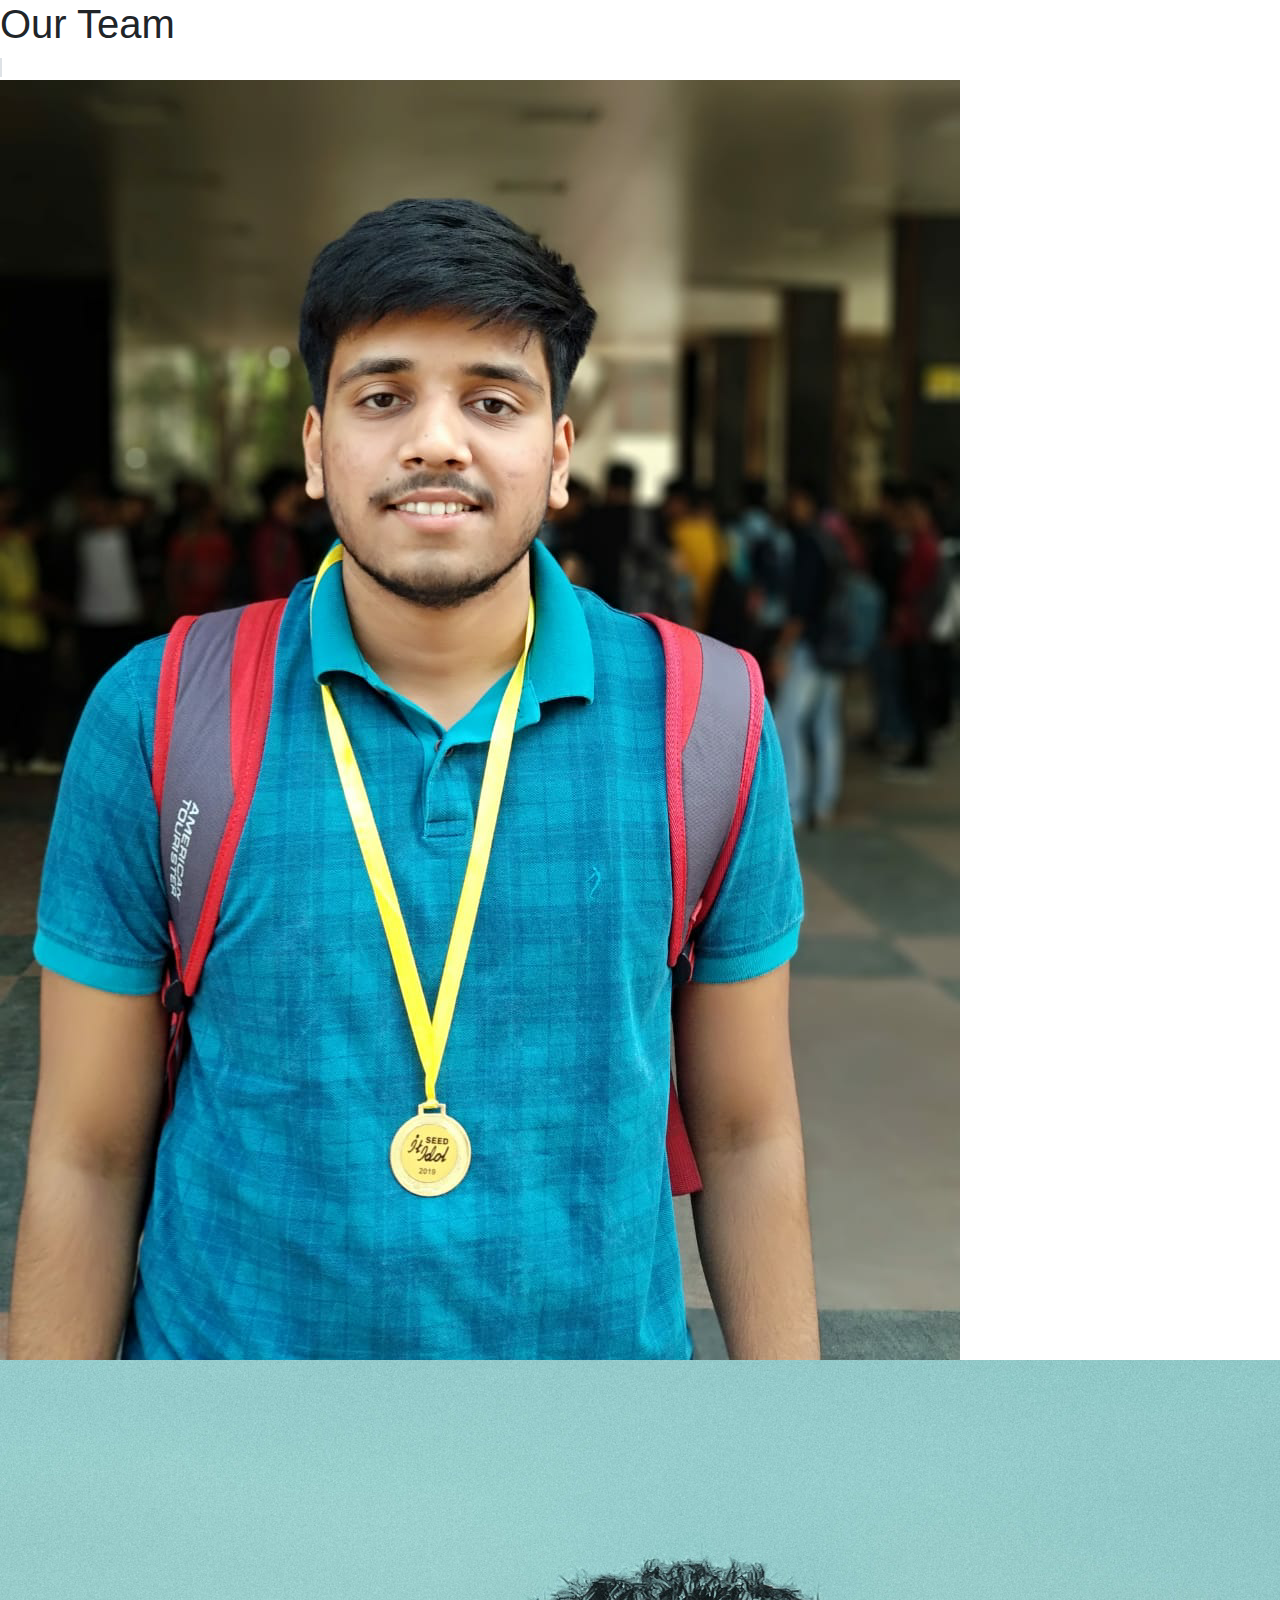
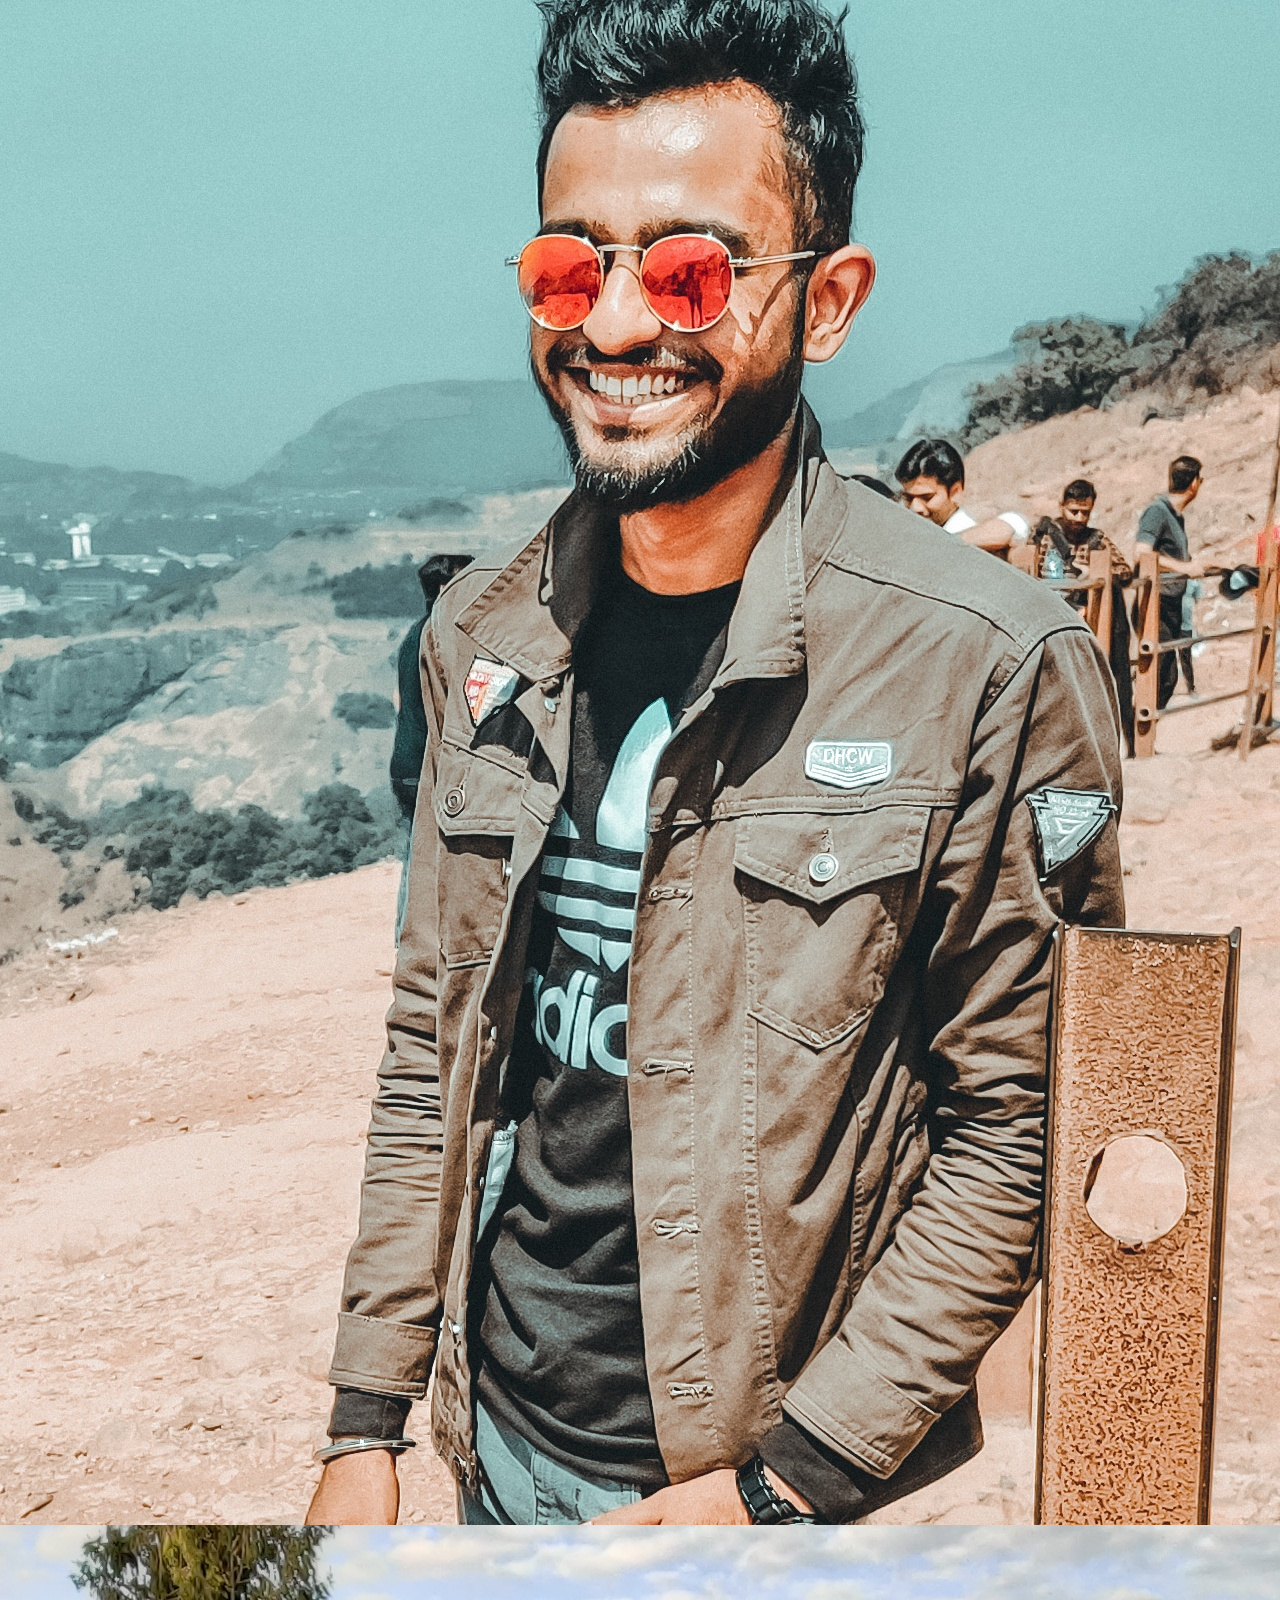
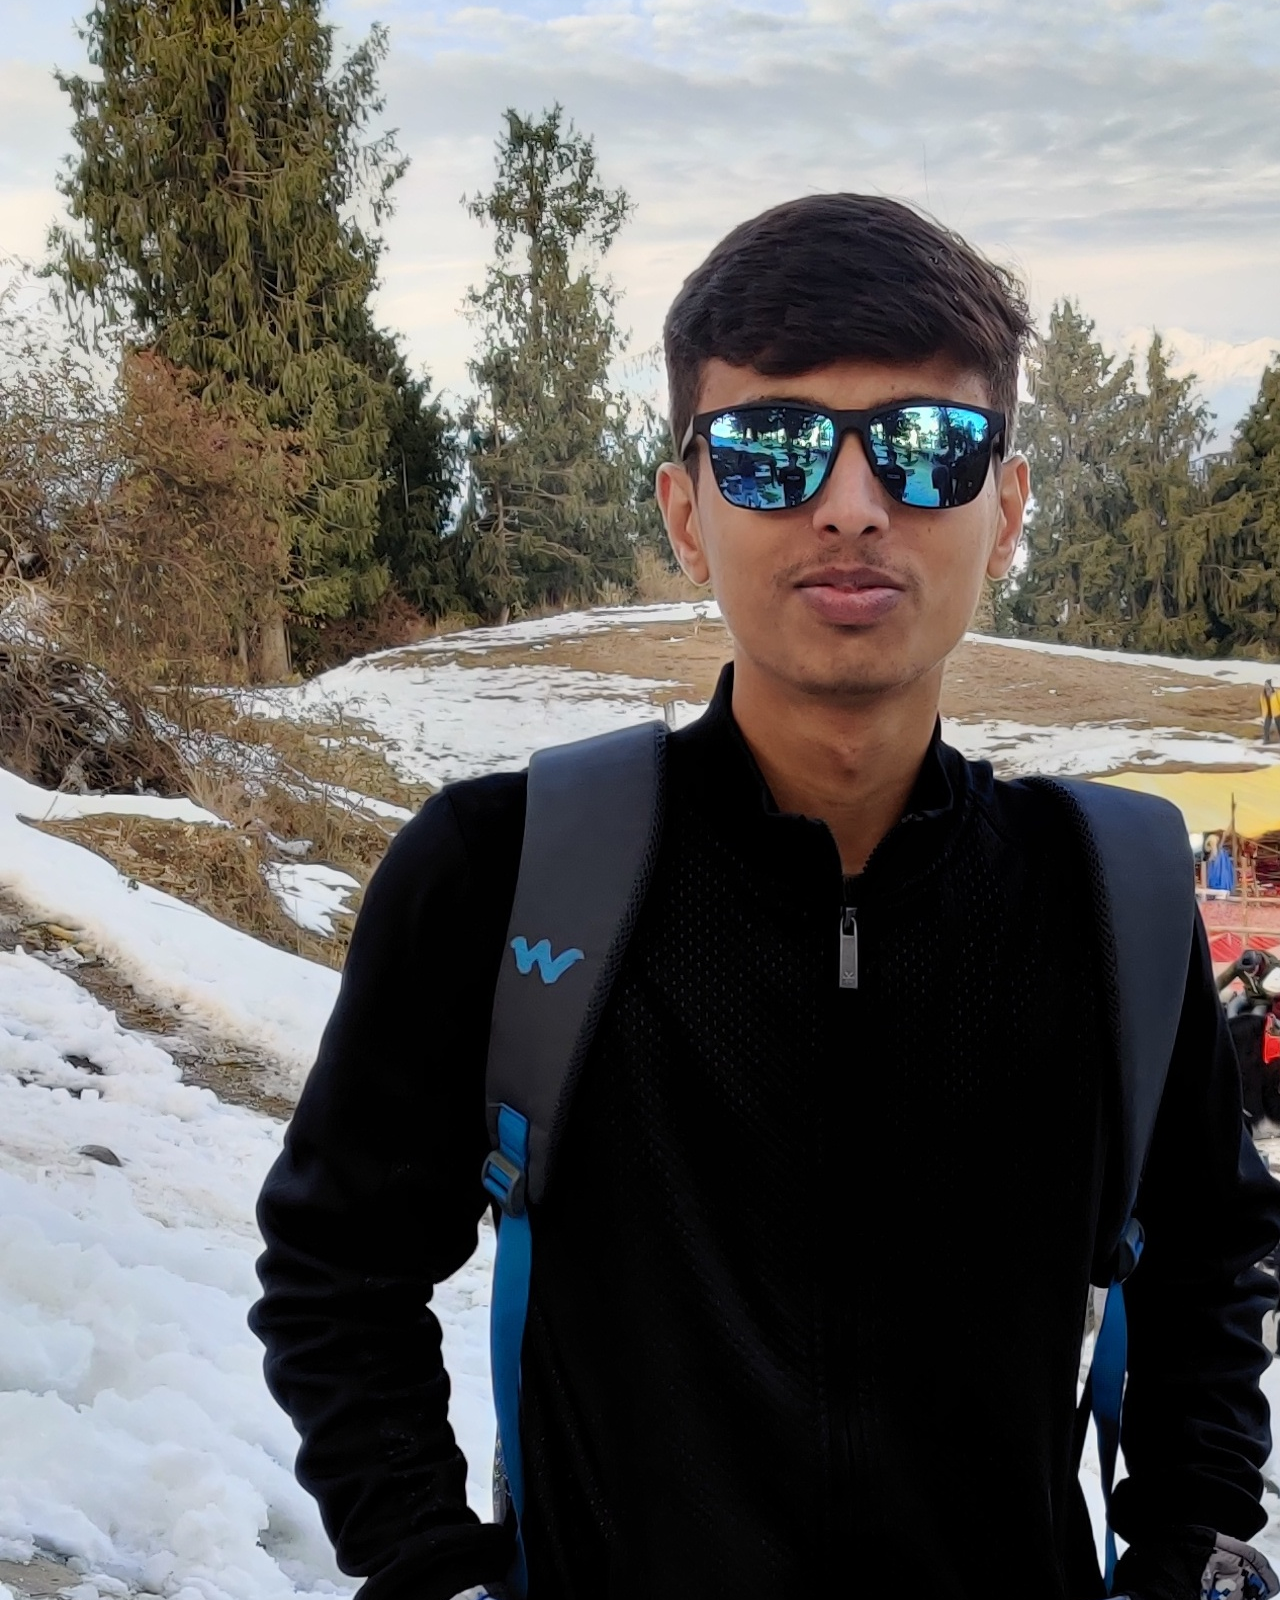
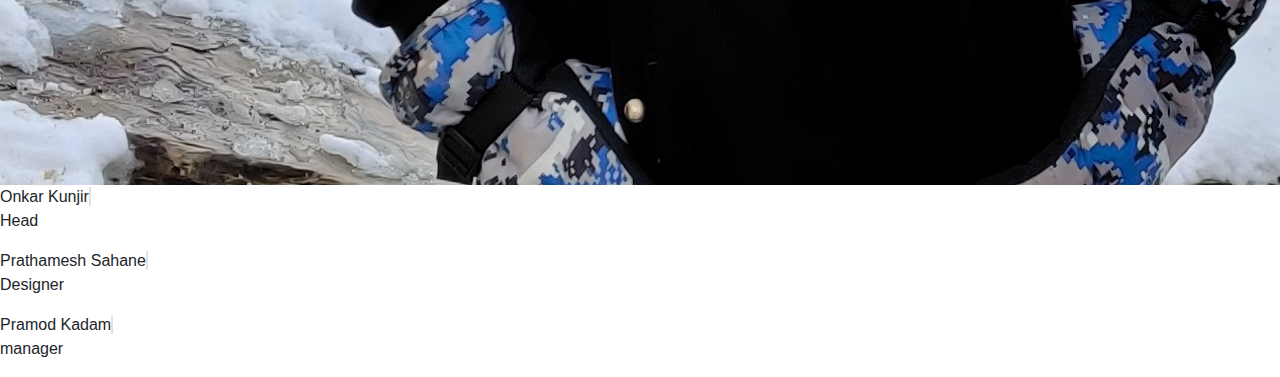
<file: static/about-old.html>
<!DOCTYPE html>
<html>
    <head>
        <meta charset="utf-8">
        <title>About Us</title>
        <link rel="stylesheet" href="bootstrap/css/bootstrap.min.css">
        <link rel="stylesheet" href="css/about.css">
    </head>
    <body>
        <div class="team-section">
            <h1>Our Team</h1>
            <span class="border"></span>
            <div class="ps">
                <a href="#p1"><img class="img-responsive image-resize"  src="images/onkya.png"  alt="p1"></a>
                <a href="#p2"><img class="img-responsive image-resize" src="images/patya.png" alt="p2"></a>
                <a href="#p3"><img class="img-responsive image-resize" src="images/pamya.png" alt="p3"></a>
            </div>
            <div class="section " id="p1">
                <span class="name">Onkar Kunjir</span>
                <span class="border"></span>
                <p>Head 
                 </p>
            </div>
            <div class="section " id="p2">
                <span class="name">Prathamesh Sahane</span>
                <span class="border"></span>
                <p>Designer
                </p>
            </div>
            <div class="section " id="p3">
                <span class="name">Pramod Kadam</span>
                <span class="border"></span>
                <p> manager
                </p>
            </div>
        </div>
    </body>
</html>
</file>
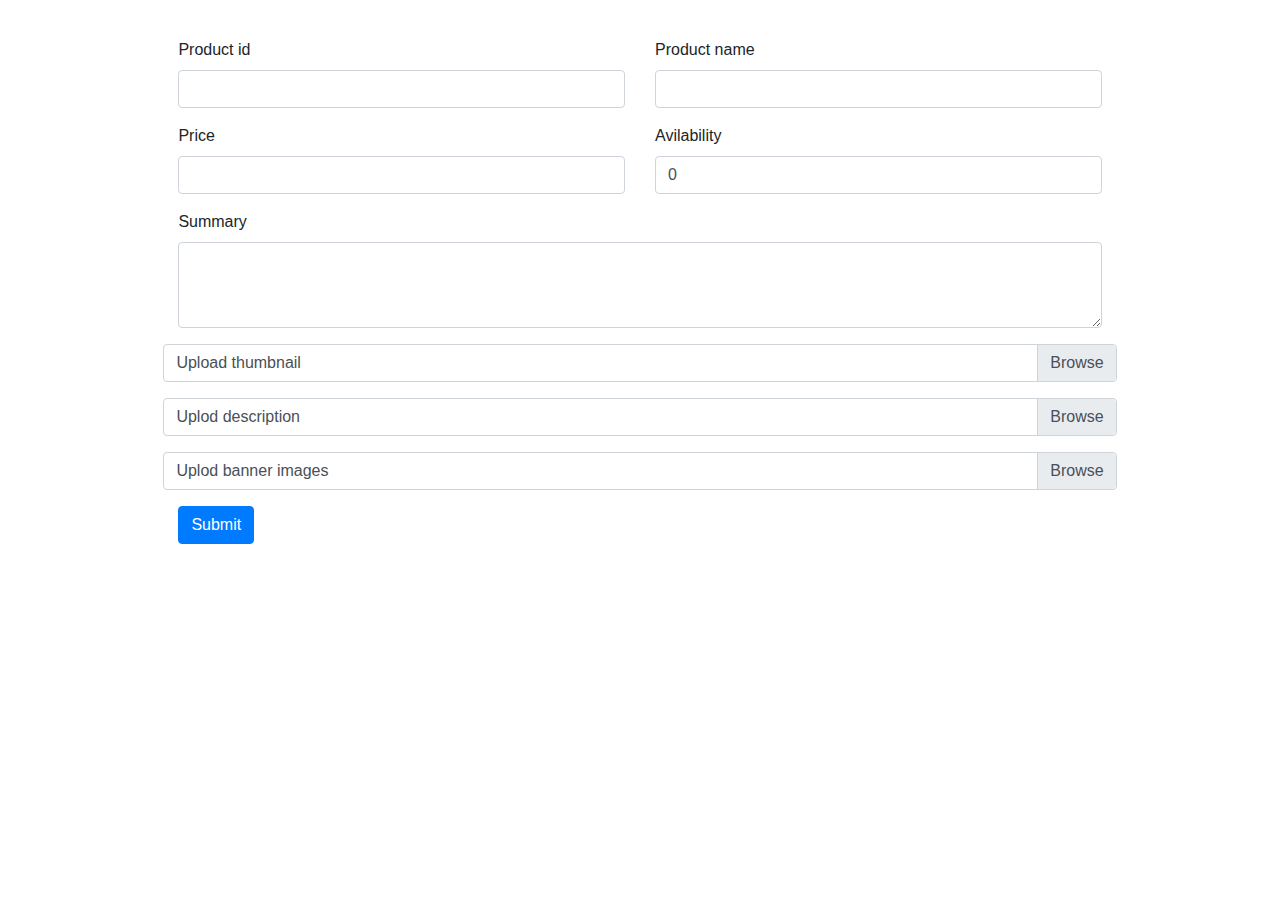
<file: static/add_product.html>
<!DOCTYPE html>
<html>
    <head>
        <title>Add product</title>
        <meta name="viewport" content="width=device-width, initial-scale=1">
        <link rel="stylesheet" href="bootstrap/css/bootstrap.min.css">
        <link rel="stylesheet" href="css/add_product.css">
    </head>

    <body>
        
        <form class="mx-auto" action="../php_includes/admin_operations.php?action=2" method="POST" enctype=multipart/form-data>    
            <div class="row row-cols-2 form-group">
                <div class="col-sm">
                    <label for="p_id">Product id</label>
                    <input type="text" class="form-control" id="p_id" name="product_id">
                </div>
                <div class="col-sm">
                    <label for="p_name">Product name</label>
                    <input type="text" class="form-control" id="p_name" name="product_name">
                </div>
            </div>

            <div class="row row-cols-2 form-group">
                <div class="col-sm">
                    <label for="p_price">Price</label>
                    <input type="text" class="form-control" id="p_price" name="product_price">
                </div>
                <div class="col-sm">
                    <label for="p_avilability">Avilability</label>
                    <input type="text" class="form-control" id="p_avilability" name="product_avilability" value="0">
                </div>
            </div>

            <div class="row form-group">
                <div class="col-sm">
                    <label for="p_summary">Summary</label>
                    <textarea class="form-control" id="p_summary" rows="3" name="product_summary"></textarea>         
                </div>
            </div>
            
            <div class="row  form-group">
                <div class="col-sm custom-file">
                    <input type="file" class="custom-file-input" id="thumbnail" name="thumbnail">
                    <label class="custom-file-label" for="thumbnail">Upload thumbnail</label>
                </div>
            </div>

            <div class="row  form-group">
                <div class="col-sm custom-file">
                    <input type="file" class="custom-file-input" id="description" name="description">
                    <label class="custom-file-label" for="description">Uplod description</label>
                </div>
            </div>

            <div class="row  form-group">
                <div class="col-sm custom-file">
                    <input type="file" class="custom-file-input" id="banner" name="banner[]" multiple>
                    <label class="custom-file-label" for="banner">Uplod banner images</label>
                </div>
            </div>

            <button type="submit" class="btn btn-primary">Submit</button>
        </form>

    </body>
</html>
</file>
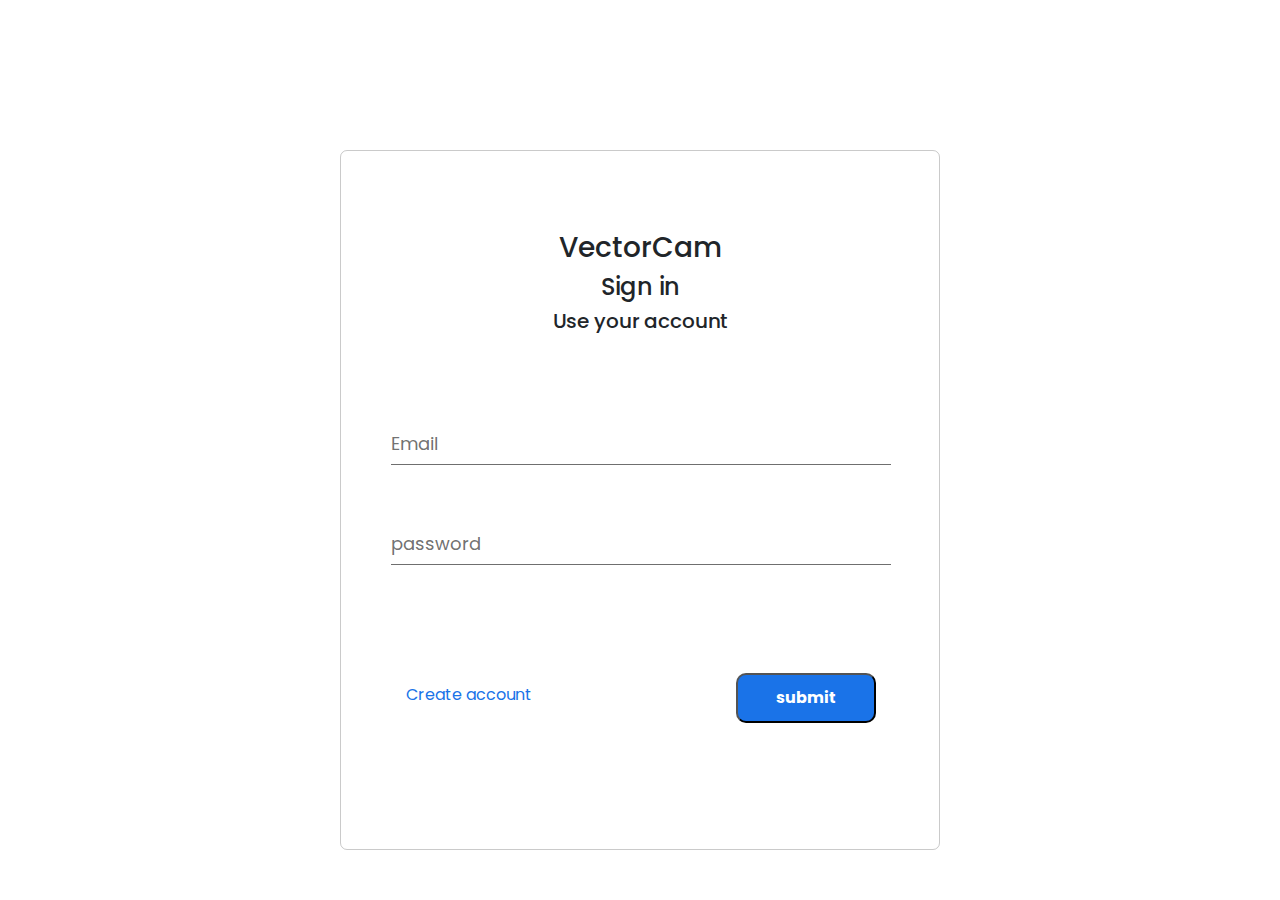
<file: static/sign-in.html>
<!DOCTYPE html>
<html>
    <head>
        <title>Sign in-VectorCam</title>
        <meta name="viewport" content="width=device-width, initial-scale=1">
        <link href="https://fonts.googleapis.com/css2?family=Poppins:wght@300;500;600;700;800&display=swap" rel="stylesheet">
        <link rel="stylesheet" href="bootstrap/css/bootstrap.min.css">
        <link rel="stylesheet" href="css/main.css">
        <link rel="stylesheet" href="css/login.css">
    </head>

    <body>
        <div class="mx-auto" id="sign-in-card">
            <div class="center" id="card-heading">
                <h3>VectorCam</h3>
                <h4>Sign in</h4>
                <h5>Use your account</h5>
            </div>

            <form action="../php_includes/authenticate.php" method="POST" id="sign-in-form">
                <input type="hidden" value="sign_in" name="intent">
                <div class="custom-form-input">
                    <input type="email" class="custom-input" id="email" name="email" autocomplete="off" required>
                    <label for="email" class="custom-input-lbl">
                        <span class="custom-lbl-name">Email</span>
                    </label>
                </div>

                <div class="custom-form-input">
                    <input type="password" class="custom-input" id="password" name="password" autocomplete="off" required>
                    <label for="password" class="custom-input-lbl">
                        <span class="custom-lbl-name">password</span>
                    </label>
                </div>

                <div class="row" id="sign-in-submit">
                    <div class="col" id="sign-up-link">
                        <a href="sign-up.html">Create account</a>
                    </div>
                    <div class="col" id="sign-in-btn">
                        <input type="submit" class="custom-btn" value="submit">
                    </div>
                </div>

            </form>
        </div>
    </body>

</html>
</file>
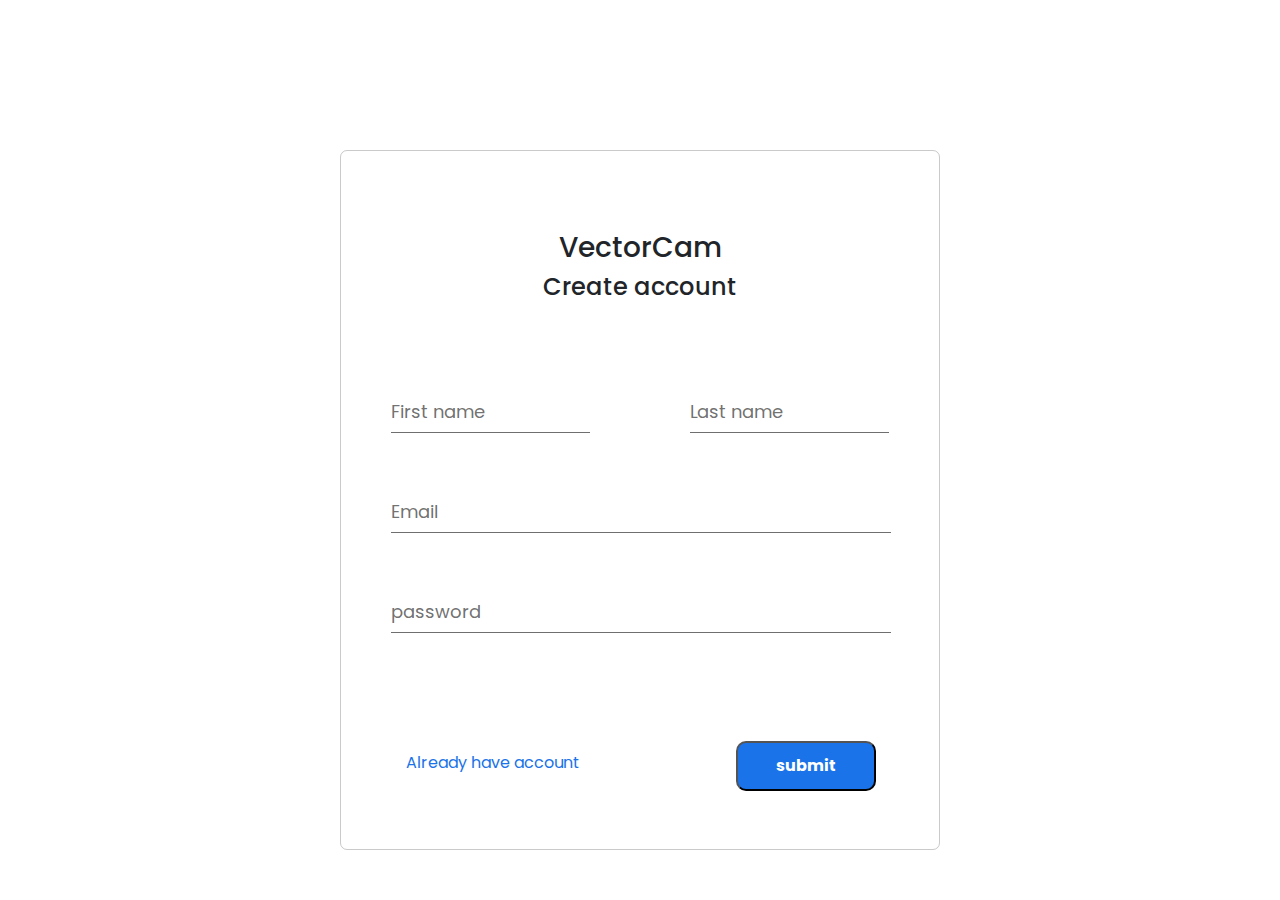
<file: static/sign-up.html>
<!DOCTYPE html>
<html>
    <head>
        <title>Sign up-VectorCam</title>
        <meta name="viewport" content="width=device-width, initial-scale=1">
        <link href="https://fonts.googleapis.com/css2?family=Poppins:wght@300;500;600;700;800&display=swap" rel="stylesheet">
        <link rel="stylesheet" href="bootstrap/css/bootstrap.min.css">
        <link rel="stylesheet" href="css/main.css">
        <link rel="stylesheet" href="css/login.css">
    </head>

    <body>
        <div class="mx-auto" id="sign-in-card">
            <div class="center" id="card-heading">
                <h3>VectorCam</h3>
                <h4>Create account</h4>
            </div>

            <form action="../php_includes/authenticate.php" method="POST" id="sign-in-form">
                <input type="hidden" value="sign_up" name="intent">

                <div class="row">
                    <div class="col custom-form-input">
                        <input type="text" class="custom-input" id="f_name" name="f_name" autocomplete="off" required>
                        <label for="f_name" class="custom-input-lbl">
                            <span class="custom-lbl-name">First name</span>
                        </label>
                    </div>
                    
                    <div class="col custom-form-input">
                        <input type="text" class="custom-input" id="l_name" name="l_name" autocomplete="off" required>
                        <label for="l_name" class="custom-input-lbl">
                            <span class="custom-lbl-name">Last name</span>
                        </label>
                    </div>
                </div>

                <div class="custom-form-input">
                    <input type="email" class="custom-input" id="email" name="email" autocomplete="off" required>
                    <label for="email" class="custom-input-lbl">
                        <span class="custom-lbl-name">Email</span>
                    </label>
                </div>

                <div class="custom-form-input">
                    <input type="password" class="custom-input" id="password" name="password" autocomplete="off" required>
                    <label for="password" class="custom-input-lbl">
                        <span class="custom-lbl-name">password</span>
                    </label>
                </div>

                <div class="row" id="sign-in-submit">
                    <div class="col" id="sign-up-link">
                        <a href="sign-in.html">Already have account</a>
                    </div>
                    <div class="col" id="sign-in-btn">
                        <input type="submit" class="custom-btn" value="submit">
                    </div>
                </div>

            </form>
        </div>
    </body>

</html>
</file>
<file: static/css/about.css>
.navbar-custom , .navbar-custom-sb{
    font-weight: bolder;
    position: static;
    opacity: 0;
    animation: slidein-top-bottom 2s 2s forwards;
}
.navbar-custom-sb{
    background-color: white;
}

.navbar-custom .nav-link , .navbar-custom .navbar-brand {
    color: white;
    transition: ease-in-out;
    transition-duration: 0.3s;
}

.navbar-custom .nav-link:hover{
    color: rgba(219, 118, 23, 0.953);
    background-color: rgba(0, 0, 0, 0.431);
}
.navbar-custom-sb .nav-link:hover{
    color: rgba(0, 0, 0);
}



.about-banner{
    width: 100%;
    height: 100vh;
    background-image: url('../images/about-banner1.jpg');
    background-attachment: fixed;
    background-position: center;
    background-repeat: no-repeat;
    background-size: cover;
    position: relative;
}


.heading{
    text-align: center;
    position: absolute;
    top: 34vh;
    left: 50%;
    transform: translate(-50% , 0%);
    max-width: 1000px;
}

@keyframes spread{
    from{
        opacity: 0;
        letter-spacing: 10px;
    }
    to{
        opacity: 1;
        letter-spacing: 18px;
    }
}

@keyframes scroll-down{
    from{
        opacity: 0;
        transform: translate(-50% , -20%);
    }
    to{
        opacity: 1;
        transform: translate(-50% , -80%);
    }
}

.heading h1{
    font-size: 3.4rem;
    font-weight: 300;
    color: rgba(255, 255, 255, 0.8);
    opacity: 0;
    animation: spread 4s 0.2s forwards;
    /* letter-spacing: 18px; */
}

.heading p{
    font-size: 1.4rem;
    color: rgba(255, 255, 255, 0.6);
    opacity: 0;
    animation: fade-in 4s 2s forwards;
}


.scroll-down-mouse{
    width: 40px;
    height: 60px;
    background-color: rgba(255, 255, 255, 0.3);
    position: absolute;
    bottom: 0%;
    left: 50%;
    /* transform: translate(-50% , -20%); */
    border-radius: 20%;
    cursor: pointer;
    transition: ease-in-out 0.3s;
    opacity: 0;
    animation: scroll-down 2s 2s forwards;
}

.scroll-down-btn{
    width: 10px;
    height: 20px;
    background-color: rgba(255, 255, 255, 0.8);
    position: absolute;
    top: 4px;
    left: 50%;
    transform: translate(-50% , 0%);
    border-radius: 20%;
}

.details-section{
    width: 100%;
    height: 800px;
    height: 100vh;
}

.details-row{
    width: 100%;
    /* height: 600px; */
    display: flex;
    flex-wrap: wrap;
    justify-content: space-evenly;
    margin: 100px 0px 100px 0px;
}

.details-row-item{
    width: 600px;
    height: 100%;
    text-align: center;
    font-size: 2rem;
    font-weight: 300;
}

.img-container{
    position: relative;
    height: 500px;
    overflow: hidden;
}

.img-container:hover .img-cover{
    bottom: 0%;
}

.img-cover{
    position: absolute;
    width: 100%;
    height: 100%;
    bottom: -100%;
    background-color: rgba(0, 0, 0, 0.867);
    color: white;
    text-align: center;
    border-radius: 2%;
    transition: ease-in-out 0.3s;
}

.img-cover p{
    margin-top: 180px;
    text-align: center;
}

.details-row-item img{
    width: 100%;
    height: 100%;
    object-fit: cover;
    object-position: top;
    border-radius: 2%;
}

.founding-member-heading{
    text-align: center;
    font-size: 2rem;
    color: rgba(0, 0, 0, 0.722);
    max-width: 630px;
    margin: 130px auto 130px auto;
    border-bottom: 1px solid rgba(0, 0, 0, 0.65);
}

.stripe{
    width: 100%;
    height: 100%;
    position: absolute;
    background-color: rgba(219, 118, 23, 0.953);
    z-index: -1;
}
</file>
<file: static/css/add_product.css>
form{
    max-width: 1000px;
    padding: 3%;
}
</file>
<file: static/css/main.css>
/* tags */
*{
    margin: 0px;
    padding: 0px;
}
html{
    scroll-behavior: smooth;
}
body{
    font-family: 'Poppins', sans-serif;
}
button{
    font-family: 'Poppins', sans-serif;
}
/* states */
.hidden{
    display: none;
}

.row{
    padding: 0;
    margin: 0;
}

.center{
    text-align: center;
}

/* animations */
@keyframes slidein-top-bottom{
    0%{
        display: none;
        opacity: 0%;
        transform: translateY(-100%);
    }
    100%{
        opacity: 100%;
        transform: translateY(0%);
    }
}

@keyframes slideout-top-bottom{
    0%{
        opacity: 1;
        transform: translateY(0%);
    }
    100%{
        opacity: 0;
        transform: translateY(100%);
    }
}

@keyframes slidein-bottom-top {
    0%{
        display: none;
        opacity: 0%;
        transform: translateY(100%);
    }
    100%{
        opacity: 100%;
        transform: translateX(0%);
    }
}

@keyframes slidein-right-left{
    0%{
        display: none;
        opacity: 0%;
        transform: translateX(100%);
    }
    100%{
        opacity: 100%;
        transform: translateX(0%);
    }
}

@keyframes slidein-left-right{
    0%{
        display: none;
        opacity: 0%;
        transform: translateX(-100%);
    }
    100%{
        opacity: 100%;
        transform: translateX(0%);
    }
}



@keyframes fade-in{
    0% { opacity: 0;}
    100% { opacity: 1;}
}

@keyframes fade-out{
    0% {opacity: 1;}
    100% {opacity: 0;}
}

/* transitions */
.hvr-underline-from-center {
    display: inline-block;
    vertical-align: middle;
    -webkit-transform: perspective(1px) translateZ(0);
    transform: perspective(1px) translateZ(0);
    box-shadow: 0 0 1px rgba(0, 0, 0, 0);
    position: relative;
    overflow: hidden;
}
.hvr-underline-from-center:before {
    content: "";
    position: absolute;
    z-index: -1;
    left: 51%;
    right: 51%;
    bottom: 0;
    background: rgba(219, 118, 23, 0.953);
    height: 4px;
    -webkit-transition-property: left, right;
    transition-property: left, right;
    -webkit-transition-duration: 0.3s;
    transition-duration: 0.3s;
    -webkit-transition-timing-function: ease-out;
    transition-timing-function: ease-out;
}
.hvr-underline-from-center:hover:before, .hvr-underline-from-center:focus:before, .hvr-underline-from-center:active:before {
    left: 0;
    right: 0;
}

/* form */
.custom-form-input{
    position: relative;
    width: 100%;
    overflow: hidden;
}


.custom-input{
    width: 100%;
    margin-top: 80px;
    height: 60px;
    font-size: large;
    border: none;
    outline: none;
}
.custom-input:-moz-ui-invalid {
    box-shadow: none;
}
.custom-input:invalid {
    box-shadow: none;
}

.custom-input-lbl{
    position: absolute;
    width: 100%;
    left: 0%;
    bottom: 0px;
    border-bottom: 1px solid rgba(77, 77, 77, 0.808);
    font-size: large;
}

.custom-input-lbl::after{
    content: "";
    position: absolute;
    bottom: -2px;
    left: 0px;
    width: 100%;
    height: 100%;
    border-bottom: 4px solid rgb(219, 118, 23 , 1);
    transform: translateX(-100%);
    transition: ease-in-out 0.3s;
}

.custom-lbl-name{
    position: absolute;
    color: rgba(77, 77, 77, 0.808);
    left: 0px;
    bottom: 7px;
    transition: ease-in-out 0.3s;
}
.custom-input:focus + .custom-input-lbl .custom-lbl-name,
.custom-input:valid + .custom-input-lbl .custom-lbl-name{
    transform: translateY(-150%);
}

.custom-input:focus + .custom-input-lbl::after,
.custom-input:valid + .custom-input-lbl::after {
    transform: translateX(0%);
}


.fab-btn{
    position: fixed;
    bottom: 30px;
    right: 30px;
    width: 70px;
    height: 70px;
    color: rgba(219, 118, 23, 1);
    background-color: rgba(219, 118, 23, 0.235);
    border-radius: 50%;
    text-align: center;
    cursor: pointer;
    transition: ease-in-out 0.3s;
}

.fab-btn::after{
    align-items: center;
    text-align: center;
    position: absolute;
    pointer-events: none;
    opacity: 0;
    bottom: 15px;
    right: 80px;
    width: 120px;
    height: 40px;
    margin: auto;
    font-size: 1.2rem;
    content: "btn info";
    background-color: rgba(0, 0, 0, 0.5);
    color: white;
    border-radius: 5px;
    transition: ease-in-out 0.3s;
}
.fab-btn:hover::after{
    opacity: 1;
}

.fab-btn a{
    color: rgba(219, 118, 23, 1);
    text-decoration: none;
    display: block;
    width: 100%;
    height: 100%;
    transition: ease-in-out 0.3s;
}
.fab-btn a:hover{
    color: white;
}
.fab-btn:hover {
    color: white;
    background-color: rgba(219, 118, 23, 0.8);
}

.fab-btn:active{
    transform: scale(0.9);
}

.fab-btn-content{
    font-size: 2.6rem;
    width: 100%;
    height: 100%;
}

/* toast */
.toast{
    opacity: 0;
    pointer-events: none;
    width: 300px;
    height: 70px;
    background-color: rgba(219, 118, 23, 0.535);
    color: white;
    position: absolute;
    bottom: 0px;
    left: 40%;
    border-radius: 5px;
    text-align: center;
    font-size: 2rem;
    font-weight: 500;
    animation: slidein-bottom-top 0.3s forwards , slideout-top-bottom 0.3s 2s forwards;
}

.toast p{
    padding: 10px;
}
</file>
<file: static/css/login.css>
#sign-in-card{
    height: 700px;
    max-width: 600px;
    margin-top: 150px;

    border: solid;
    border-color: rgba(71, 71, 71, 0.287);
    border-width: 1px;
    border-radius: 7px;
}

#card-heading{
    margin-top: 80px;
}

.custom-form-input{
    width: 500px;
    margin-left: 50px;
    margin-right: 50px;
}
.custom-input{
    margin-top: 40px;
}

#sign-in-form{
    margin-top: 40px;
}

#sign-in-submit{
    width: 500px;
    margin-top: 100px;
    margin-left: 50px;
    margin-right: 50px;
}

#sign-in-btn{
    text-align: right;
}

#sign-up-link{
    position: relative;
}

#sign-up-link a{
    position: absolute;
    top: 10px;
    text-decoration: none;
    color: #1a73e8;
}

#sign-up-link a:hover{
    color: #1a73e8;
}

.custom-btn{
    width: 140px;
    height: 50px;
    background-color: #1a73e8;
    border-radius: 10px;
    color: white;
    font-weight: bold;
}
</file>
